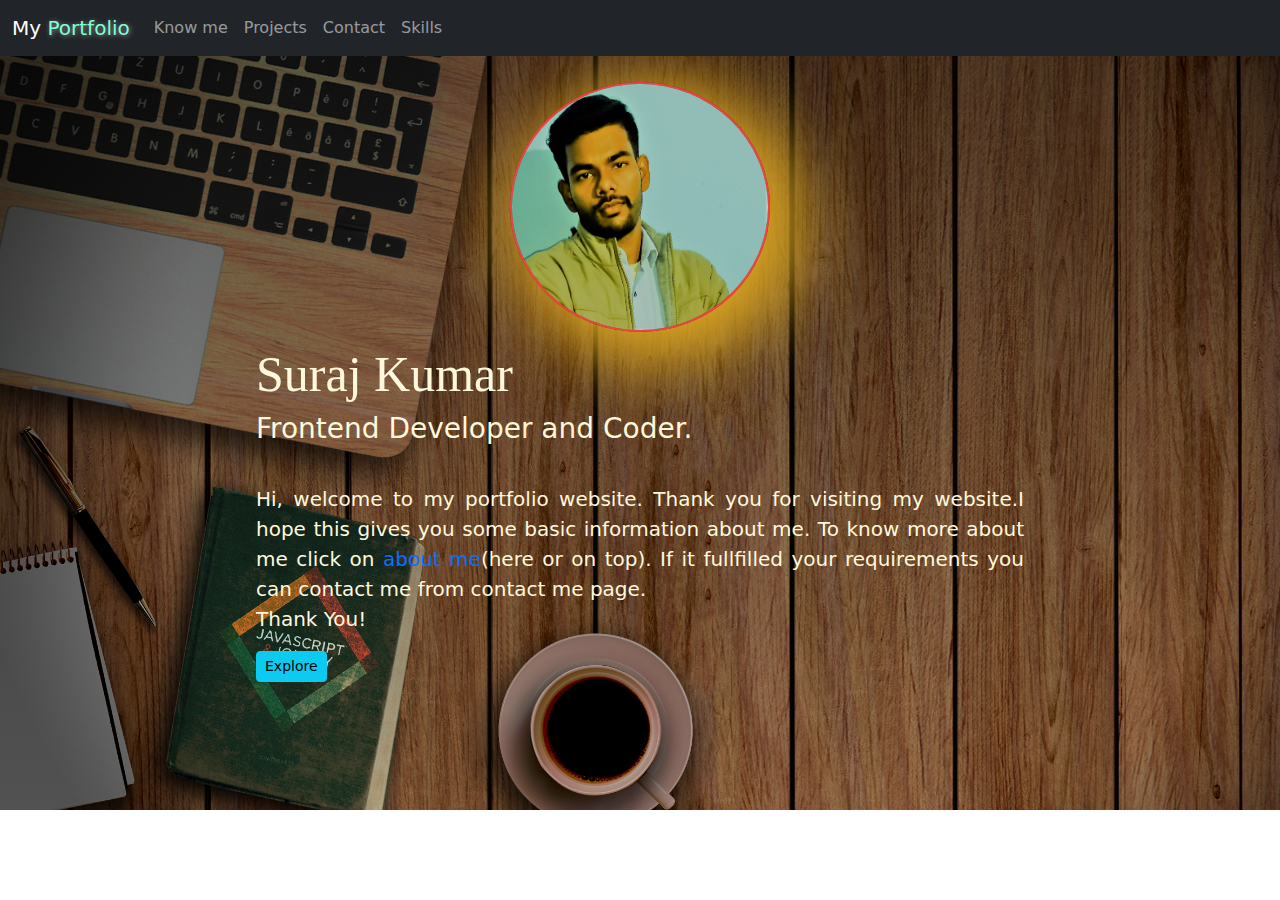
<file: index.html>
<!DOCTYPE html>
<html lang="en">
  <head>
    <meta charset="utf-8" />
    <meta name="viewport" content="width=device-width, initial-scale=1" />

    <!-- Bootstrap CSS -->
    <link
      rel="stylesheet"
      href="https://cdn.jsdelivr.net/npm/bootstrap@5.2.0/dist/css/bootstrap.min.css"
      crossorigin="anonymous"
    />
    <link rel="stylesheet" href="style.css" />
    <title>Suraj Kumar</title>
    <link rel="icon" type="image/x-icon" href="favicon.ico" />
    <style>
      /* width */
      ::-webkit-scrollbar {
        width: 10px;
        height: 10px;
      }

      /* Track */
      ::-webkit-scrollbar-track {
        background: #f1f1f1;
      }

      /* Handle */
      ::-webkit-scrollbar-thumb {
        background: #878787;
        border-radius: 5px;
      }

      /* Handle on hover */
      ::-webkit-scrollbar-thumb:hover {
        background: #555;
      }
    </style>
  </head>
  <body>
    <section class="home">
      <nav class="navbar navbar-expand-lg navbar-dark bg-dark">
        <div class="container-fluid">
          <a class="navbar-brand" href="index.html"
            >My
            <span
              style="
                color: aquamarine;
                text-shadow: 1px 1px 5px rgba(255, 255, 255, 0.5);
              "
              >Portfolio</span
            ></a
          >
          <button
            class="navbar-toggler"
            type="button"
            data-bs-toggle="collapse"
            data-bs-target="#navbarSupportedContent"
            aria-controls="navbarSupportedContent"
            aria-expanded="false"
            aria-label="Toggle navigation"
          >
            <span class="navbar-toggler-icon"></span>
          </button>
          <div class="collapse navbar-collapse" id="navbarSupportedContent">
            <ul class="navbar-nav me-auto mb-2 mb-lg-0">
              <li class="nav-item">
                <a class="nav-link" aria-current="page" href="about.html"
                  >Know me
                </a>
              </li>
              <li class="nav-item">
                <a class="nav-link" href="projects.html">Projects</a>
              </li>
              <li class="nav-item">
                <a class="nav-link" href="contact.html">Contact</a>
              </li>
              <li class="nav-item">
                <a class="nav-link" href="skills.html">Skills</a>
              </li>
            </ul>
          </div>
        </div>
      </nav>
      <div class="image">
        <img src="myimg.jpg" alt="myimage" />
      </div>
      <div class="intro">
        <h1 class="name">Suraj Kumar</h1>
        <h3 style="font-weight: 300">Frontend Developer and Coder.</h3>
        <br />
        <p>
          Hi, welcome to my portfolio website. Thank you for visiting my
          website.I hope this gives you some basic information about me. To know
          more about me click on
          <a href="about.html" style="text-decoration: none">about me</a>(here
          or on top). If it fullfilled your requirements you can contact me from
          contact me page. <br /><b>Thank You!</b>
        </p>
        <button type="button" class="btn btn-info btn-sm">Explore</button>
      </div>
    </section>

    <script
      src="https://cdn.jsdelivr.net/npm/bootstrap@5.2.0/dist/js/bootstrap.bundle.min.js"
      integrity="sha384-A3rJD856KowSb7dwlZdYEkO39Gagi7vIsF0jrRAoQmDKKtQBHUuLZ9AsSv4jD4Xa"
      crossorigin="anonymous"
    ></script>

    <!-- Option 2: Separate Popper and Bootstrap JS -->
    <!--
    <script src="https://cdn.jsdelivr.net/npm/@popperjs/core@2.11.5/dist/umd/popper.min.js" integrity="sha384-Xe+8cL9oJa6tN/veChSP7q+mnSPaj5Bcu9mPX5F5xIGE0DVittaqT5lorf0EI7Vk" crossorigin="anonymous"></script>
    <script src="https://cdn.jsdelivr.net/npm/bootstrap@5.2.0/dist/js/bootstrap.min.js" integrity="sha384-ODmDIVzN+pFdexxHEHFBQH3/9/vQ9uori45z4JjnFsRydbmQbmL5t1tQ0culUzyK" crossorigin="anonymous"></script>
    -->
  </body>
</html>
</file>
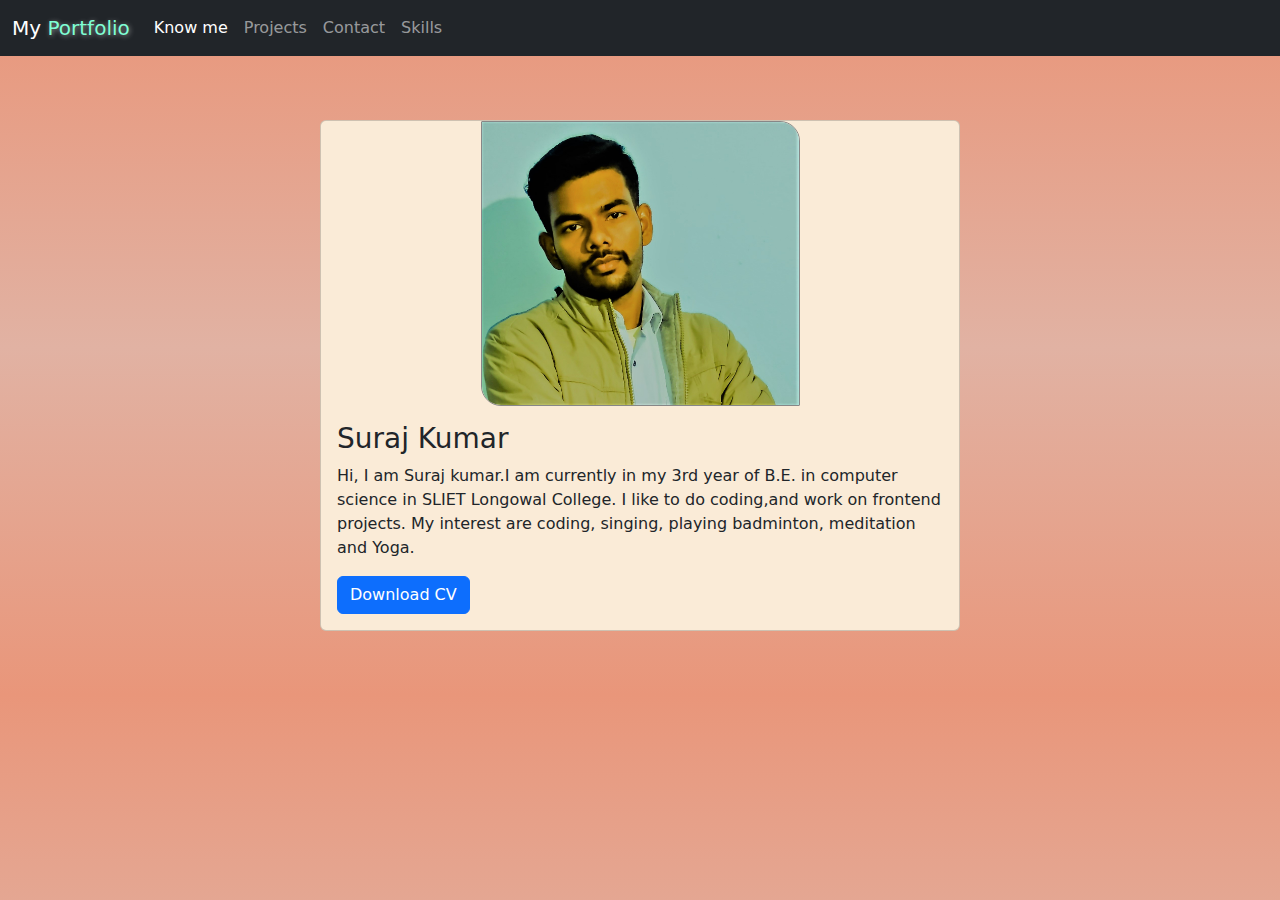
<file: about.html>
<!DOCTYPE html>
<html lang="en">
  <head>
    <meta charset="utf-8" />
    <meta name="viewport" content="width=device-width, initial-scale=1" />

    <!-- Bootstrap CSS -->
    <link
      rel="stylesheet"
      href="https://cdn.jsdelivr.net/npm/bootstrap@5.2.0/dist/css/bootstrap.min.css"
      crossorigin="anonymous"
    />

    <title>About me</title>
    <link rel="icon" type="image/x-icon" href="favicon.ico" />
  </head>
  <style>
    body {
      background: linear-gradient(darksalmon, rgb(225, 178, 163), darksalmon);
    }
    /* width */
    ::-webkit-scrollbar {
      width: 10px;
      height: 10px;
    }

    /* Track */
    ::-webkit-scrollbar-track {
      background: #f1f1f1;
    }

    /* Handle */
    ::-webkit-scrollbar-thumb {
      background: #878787;
      border-radius: 5px;
    }

    /* Handle on hover */
    ::-webkit-scrollbar-thumb:hover {
      background: #555;
    }
  </style>
  <body>
    <section class="home">
      <nav class="navbar navbar-expand-lg navbar-dark bg-dark">
        <div class="container-fluid">
          <a class="navbar-brand" href="index.html"
            >My
            <span
              style="
                color: aquamarine;
                text-shadow: 1px 1px 5px rgba(255, 255, 255, 0.5);
              "
              >Portfolio</span
            ></a
          >
          <button
            class="navbar-toggler"
            type="button"
            data-bs-toggle="collapse"
            data-bs-target="#navbarSupportedContent"
            aria-controls="navbarSupportedContent"
            aria-expanded="false"
            aria-label="Toggle navigation"
          >
            <span class="navbar-toggler-icon"></span>
          </button>
          <div class="collapse navbar-collapse" id="navbarSupportedContent">
            <ul class="navbar-nav me-auto mb-2 mb-lg-0">
              <li class="nav-item">
                <a class="nav-link active" aria-current="page" href="about.html"
                  >Know me
                </a>
              </li>
              <li class="nav-item">
                <a class="nav-link" href="projects.html">Projects</a>
              </li>
              <li class="nav-item">
                <a class="nav-link" href="contact.html">Contact</a>
              </li>
              <li class="nav-item">
                <a class="nav-link" href="skills.html">Skills</a>
              </li>
            </ul>
          </div>
        </div>
      </nav>

      <div
        class="card"
        style="max-width: 40rem; margin: 5% auto; background-color: antiquewhite"
      >
        <img
          src="myimg.jpg"
          class="card-img-top"
          style="
            width: 50%;
            margin: auto;
            border: 1px solid #878787;
            border-radius: 1px 20px;
          "
        />
        <div class="card-body">
          <h3 class="card-title">Suraj Kumar</h3>
          <p class="card-text">
            Hi, I am Suraj kumar.I am currently in my 3rd year of B.E. in
            computer science in SLIET Longowal College. I like to do coding,and
            work on frontend projects. My interest are coding, singing, playing
            badminton, meditation and Yoga.
          </p>
          <a href="Suraj's Resume.pdf" class="btn btn-primary">Download CV</a>
        </div>
      </div>
    </section>

    <script
      src="https://cdn.jsdelivr.net/npm/bootstrap@5.2.0/dist/js/bootstrap.bundle.min.js"
      integrity="sha384-A3rJD856KowSb7dwlZdYEkO39Gagi7vIsF0jrRAoQmDKKtQBHUuLZ9AsSv4jD4Xa"
      crossorigin="anonymous"
    ></script>

    <!-- Option 2: Separate Popper and Bootstrap JS -->
    <!--
    <script src="https://cdn.jsdelivr.net/npm/@popperjs/core@2.11.5/dist/umd/popper.min.js" integrity="sha384-Xe+8cL9oJa6tN/veChSP7q+mnSPaj5Bcu9mPX5F5xIGE0DVittaqT5lorf0EI7Vk" crossorigin="anonymous"></script>
    <script src="https://cdn.jsdelivr.net/npm/bootstrap@5.2.0/dist/js/bootstrap.min.js" integrity="sha384-ODmDIVzN+pFdexxHEHFBQH3/9/vQ9uori45z4JjnFsRydbmQbmL5t1tQ0culUzyK" crossorigin="anonymous"></script>
    -->
  </body>
</html>
</file>
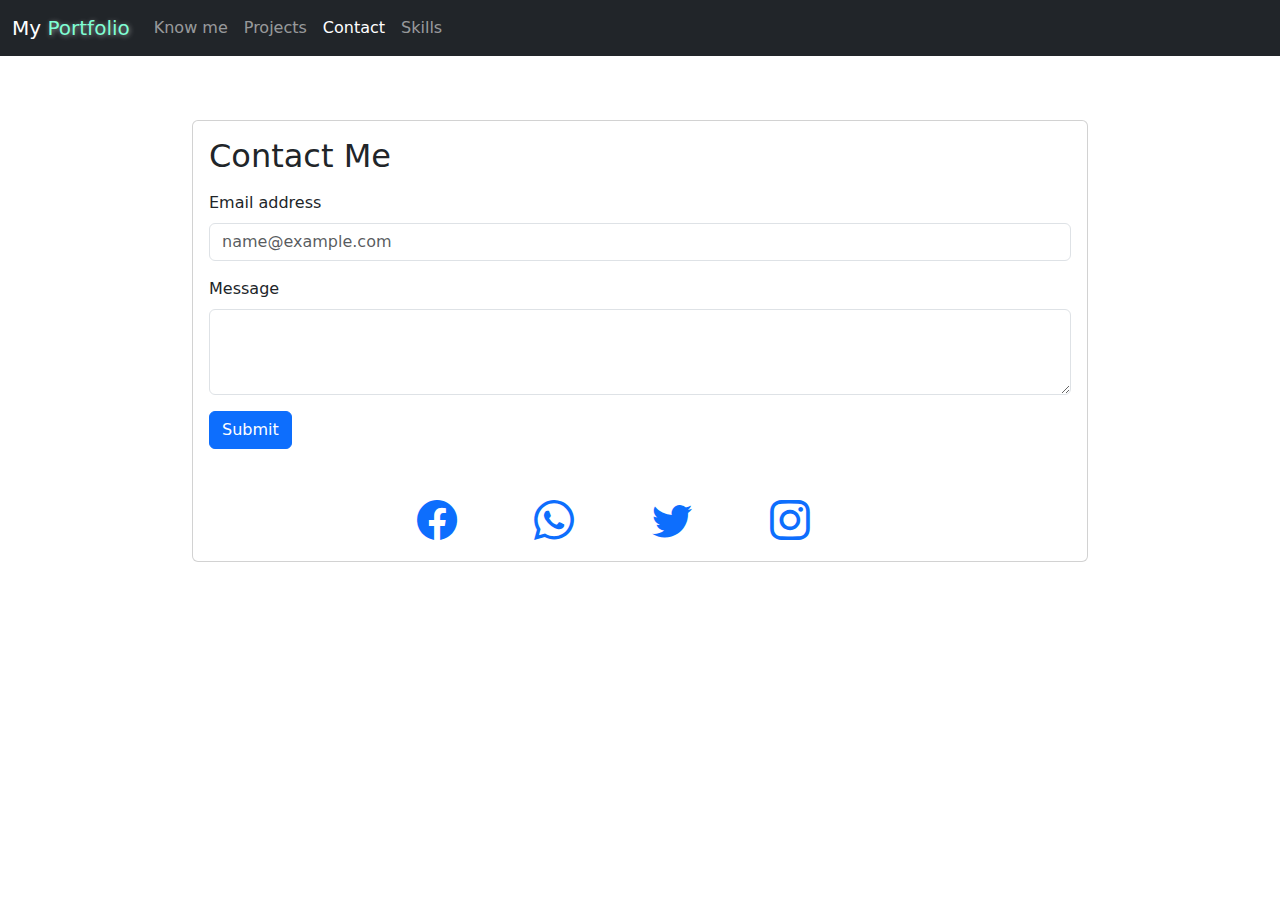
<file: contact.html>
<!DOCTYPE html>
<html lang="en">
  <head>
    <meta charset="utf-8" />
    <meta name="viewport" content="width=device-width, initial-scale=1" />

    <!-- Bootstrap CSS -->
    <link
      rel="stylesheet"
      href="https://cdn.jsdelivr.net/npm/bootstrap@5.2.0/dist/css/bootstrap.min.css"
      
      crossorigin="anonymous"
    />
    <link rel="stylesheet" href="https://cdn.jsdelivr.net/npm/bootstrap-icons@1.9.1/font/bootstrap-icons.css">
    <title>Contact me</title>
    <link rel="icon" type="image/x-icon" href="favicon.ico">
    <style>
      /* width */
::-webkit-scrollbar {
  width: 10px;
  height:10px;
}

/* Track */
::-webkit-scrollbar-track {
  background: #f1f1f1;
  
}

/* Handle */
::-webkit-scrollbar-thumb {
  background: #878787;
  border-radius: 5px;
}

/* Handle on hover */
::-webkit-scrollbar-thumb:hover {
  background: #555;
}

  </style>
  </head>
  <body>
    <section class="home">
      <nav class="navbar navbar-expand-lg navbar-dark bg-dark">
        <div class="container-fluid">
          <a class="navbar-brand" href="index.html">My <span style="color:aquamarine;text-shadow: 1px 1px 5px rgba(255, 255, 255, 0.5);">Portfolio</span></a>
          <button
            class="navbar-toggler"
            type="button"
            data-bs-toggle="collapse"
            data-bs-target="#navbarSupportedContent"
            aria-controls="navbarSupportedContent"
            aria-expanded="false"
            aria-label="Toggle navigation"
          >
            <span class="navbar-toggler-icon"></span>
          </button>
          <div class="collapse navbar-collapse" id="navbarSupportedContent">
            <ul class="navbar-nav me-auto mb-2 mb-lg-0">
              <li class="nav-item">
                <a class="nav-link" aria-current="page" href="about.html">Know me </a>
              </li>
              <li class="nav-item">
                <a class="nav-link" href="projects.html">Projects</a>
              </li>
              <li class="nav-item">
                <a class="nav-link active" href="contact.html">Contact</a>
              </li>
              <li class="nav-item">
                <a class="nav-link" href="skills.html">Skills</a>
              </li>
            </ul>
          </div>
        </div>
      </nav>

       <div style="width:70%; margin: 5% auto;">


        <div class="card">
          <div class="card-body">
            <h2 class="card-title">Contact Me</h2>
            <p class="card-text">
              <div class="mb-3">
                <label for="exampleFormControlInput1" class="form-label">Email address</label>
                <input type="email" class="form-control" id="exampleFormControlInput1" placeholder="name@example.com">
              </div>
              <div class="mb-3">
                <label for="exampleFormControlTextarea1" class="form-label">Message</label>
                <textarea class="form-control" id="exampleFormControlTextarea1" rows="3"></textarea>
              </div>
              <button class="btn btn-primary">Submit</button>
            </p>
           
          </div>
          <div style="width:50%;margin:10px auto;">
            <div class="row">
              <div class="col-3">
                <a href="#"><i class="bi bi-facebook" style="font-size:40px;"></i></a>
              </div>
              <div class="col-3">
                <a href="#"><i class="bi bi-whatsapp" style="font-size:40px;"></i></a>
              </div>
              <div class="col-3">
                <a href="#"><i class="bi bi-twitter" style="font-size:40px;"></i></a>
              </div>
              <div class="col-3">
                <a href="#"><i class="bi bi-instagram" style="font-size:40px;"></i></a>
              </div>
            </div>
          </div>
        </div>
        
    </div>
    </section>

    <script
      src="https://cdn.jsdelivr.net/npm/bootstrap@5.2.0/dist/js/bootstrap.bundle.min.js"
      integrity="sha384-A3rJD856KowSb7dwlZdYEkO39Gagi7vIsF0jrRAoQmDKKtQBHUuLZ9AsSv4jD4Xa"
      crossorigin="anonymous"
    ></script>

    <!-- Option 2: Separate Popper and Bootstrap JS -->
    
    <script src="https://cdn.jsdelivr.net/npm/@popperjs/core@2.11.5/dist/umd/popper.min.js" integrity="sha384-Xe+8cL9oJa6tN/veChSP7q+mnSPaj5Bcu9mPX5F5xIGE0DVittaqT5lorf0EI7Vk" crossorigin="anonymous"></script>
    <script src="https://cdn.jsdelivr.net/npm/bootstrap@5.2.0/dist/js/bootstrap.min.js" integrity="sha384-ODmDIVzN+pFdexxHEHFBQH3/9/vQ9uori45z4JjnFsRydbmQbmL5t1tQ0culUzyK" crossorigin="anonymous"></script>
   
  </body>
</html>
</file>
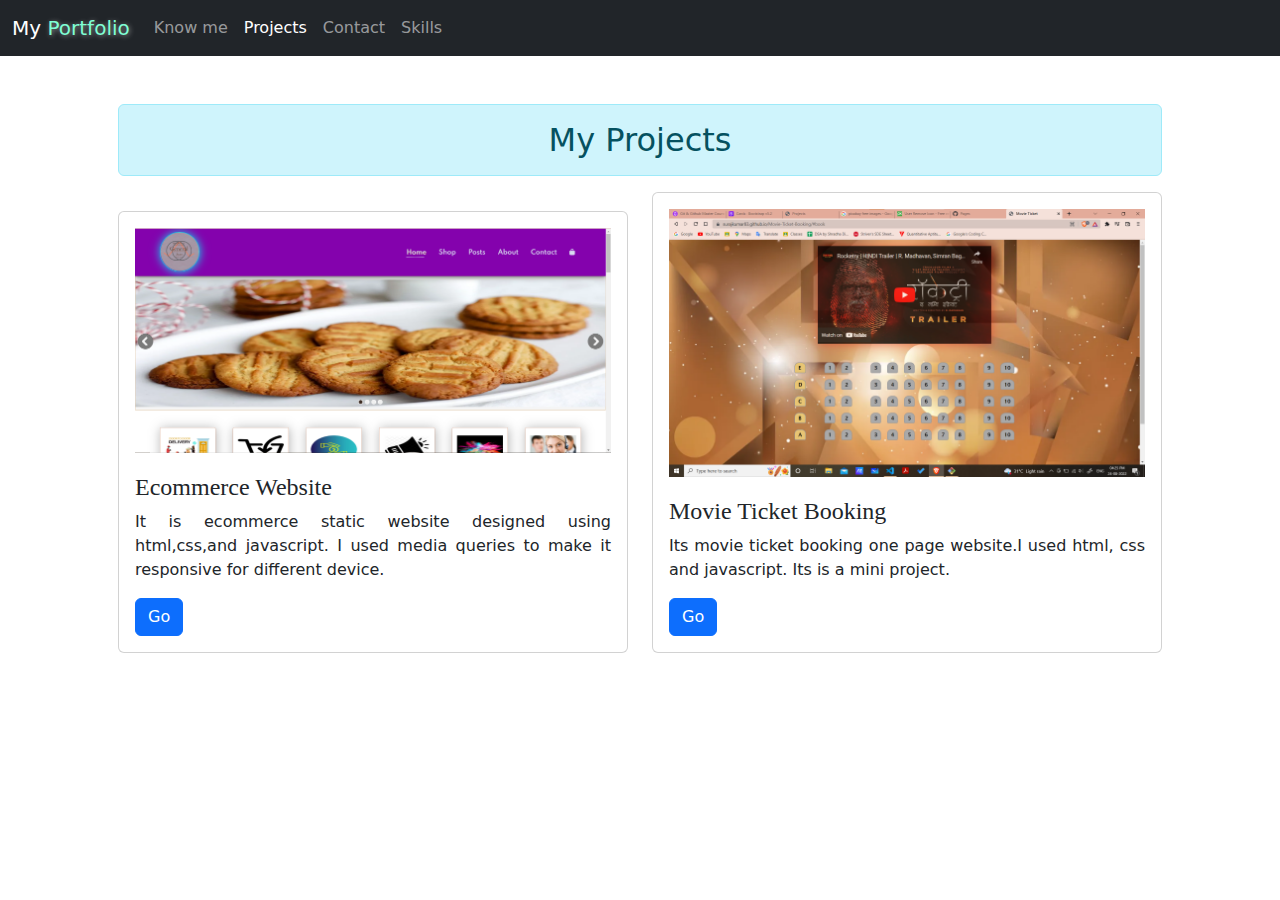
<file: projects.html>
<!DOCTYPE html>
<html lang="en">
  <head>
    <meta charset="utf-8" />
    <meta name="viewport" content="width=device-width, initial-scale=1" />

    <!-- Bootstrap CSS -->
    <link
      rel="stylesheet"
      href="https://cdn.jsdelivr.net/npm/bootstrap@5.2.0/dist/css/bootstrap.min.css"
      crossorigin="anonymous"
    />

    <title>Projects</title>
    <link rel="icon" type="image/x-icon" href="favicon.ico">
    <style>
        /* width */
::-webkit-scrollbar {
    width: 10px;
    height:10px;
  }
  
  /* Track */
  ::-webkit-scrollbar-track {
    background: #f1f1f1;
    
  }
  
  /* Handle */
  ::-webkit-scrollbar-thumb {
    background: #878787;
    border-radius: 5px;
  }
  
  /* Handle on hover */
  ::-webkit-scrollbar-thumb:hover {
    background: #555;
  }

    </style>
  </head>
  <body>
    <section class="home">
      <nav class="navbar navbar-expand-lg navbar-dark bg-dark">
        <div class="container-fluid">
          <a class="navbar-brand" href="index.html"
            >My
            <span
              style="
                color: aquamarine;
                text-shadow: 1px 1px 5px rgba(255, 255, 255, 0.5);
              "
              >Portfolio</span
            ></a
          >
          <button
            class="navbar-toggler"
            type="button"
            data-bs-toggle="collapse"
            data-bs-target="#navbarSupportedContent"
            aria-controls="navbarSupportedContent"
            aria-expanded="false"
            aria-label="Toggle navigation"
          >
            <span class="navbar-toggler-icon"></span>
          </button>
          <div class="collapse navbar-collapse" id="navbarSupportedContent">
            <ul class="navbar-nav me-auto mb-2 mb-lg-0">
              <li class="nav-item">
                <a class="nav-link" aria-current="page" href="about.html"
                  >Know me
                </a>
              </li>
              <li class="nav-item">
                <a class="nav-link active" href="projects.html">Projects</a>
              </li>
              <li class="nav-item">
                <a class="nav-link" href="contact.html">Contact</a>
              </li>
              <li class="nav-item">
                <a class="nav-link" href="skills.html">Skills</a>
              </li>
            </ul>
          </div>
        </div>
      </nav>

      <div class="container p-5 ">
        <h2 class="alert alert-info text-center">
             My Projects
        </h2>
        <div class="row">
            <div class="col-sm-6 mb-2" style="margin:auto;">
              <div class="card">
                <div class="card-body">
                  <img src="ecommerce.png" style="width: 100%; height: 20%; margin-bottom:20px;" />
                  <h4 class="card-title" style="font-family:Georgia, 'Times New Roman', Times, serif;">Ecommerce Website</h4>
                  <p class="card-text" style="text-align:justify;">
                    It is ecommerce static website designed using html,css,and
                    javascript. I used media queries to make it responsive for
                    different device.
                  </p>
                  <a
                    href="https://surajkumar83.github.io/BarphylalGeneralStore/"
                    class="btn btn-primary"
                    >Go</a
                  >
                </div>
              </div>
            </div>
            <div class="col-sm-6 mb-2" style="margin:auto;">
              <div class="card">
                <div class="card-body">
                    <img src="movie ticket booking.png" style="width: 100%; height: 15%; margin-bottom:20px;" />
                  <h4 class="card-title" style="font-family:Georgia, 'Times New Roman', Times, serif;">Movie Ticket Booking</h4>
                  <p class="card-text " style="text-align:justify;">
                   Its movie ticket booking one page website.I used html, css and javascript.
                   Its is a mini project.
                  </p>
                  <a href="https://surajkumar83.github.io/Movie-Ticket-Booking/#book" class="btn btn-primary">Go </a>
                </div>
              </div>
            </div>
          </div>
      </div>
    </section>

    <script
      src="https://cdn.jsdelivr.net/npm/bootstrap@5.2.0/dist/js/bootstrap.bundle.min.js"
      integrity="sha384-A3rJD856KowSb7dwlZdYEkO39Gagi7vIsF0jrRAoQmDKKtQBHUuLZ9AsSv4jD4Xa"
      crossorigin="anonymous"
    ></script>

    <!-- Option 2: Separate Popper and Bootstrap JS -->
    <!--
    <script src="https://cdn.jsdelivr.net/npm/@popperjs/core@2.11.5/dist/umd/popper.min.js" integrity="sha384-Xe+8cL9oJa6tN/veChSP7q+mnSPaj5Bcu9mPX5F5xIGE0DVittaqT5lorf0EI7Vk" crossorigin="anonymous"></script>
    <script src="https://cdn.jsdelivr.net/npm/bootstrap@5.2.0/dist/js/bootstrap.min.js" integrity="sha384-ODmDIVzN+pFdexxHEHFBQH3/9/vQ9uori45z4JjnFsRydbmQbmL5t1tQ0culUzyK" crossorigin="anonymous"></script>
    -->
  </body>
</html>
</file>
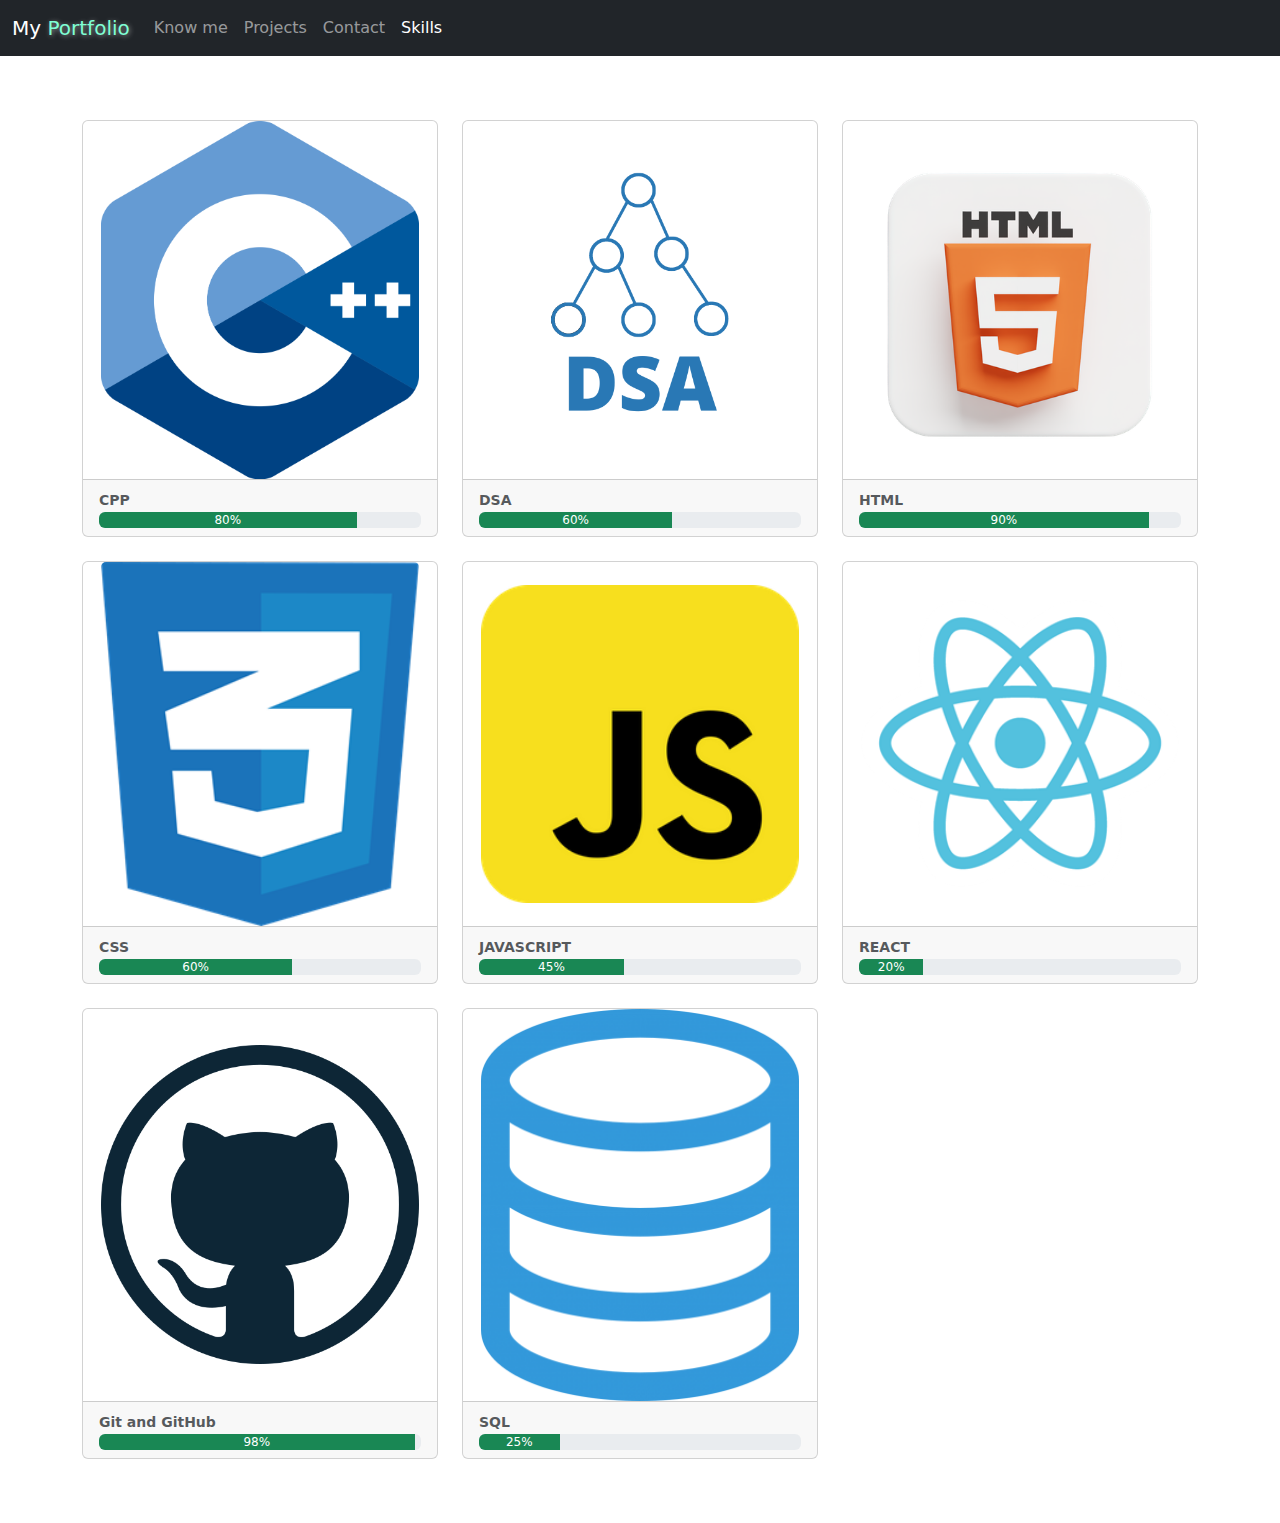
<file: skills.html>
<!DOCTYPE html>
<html lang="en">
  <head>
    <meta charset="utf-8" />
    <meta name="viewport" content="width=device-width, initial-scale=1" />

    <!-- Bootstrap CSS -->
    <link
      rel="stylesheet"
      href="https://cdn.jsdelivr.net/npm/bootstrap@5.2.0/dist/css/bootstrap.min.css"
      
      crossorigin="anonymous"
    />
    <link rel="stylesheet" href="https://cdn.jsdelivr.net/npm/bootstrap-icons@1.9.1/font/bootstrap-icons.css">
    <title>Skills</title>
    <link rel="icon" type="image/x-icon" href="favicon.ico">
    <style>
        /* width */
::-webkit-scrollbar {
    width: 10px;
    height:10px;
  }
  
  /* Track */
  ::-webkit-scrollbar-track {
    background: #f1f1f1;
    
  }
  
  /* Handle */
  ::-webkit-scrollbar-thumb {
    background: #878787;
    border-radius: 5px;
  }
  
  /* Handle on hover */
  ::-webkit-scrollbar-thumb:hover {
    background: #555;
  }

    </style>
  </head>
  <body>
    <section class="home">
      <nav class="navbar navbar-expand-lg navbar-dark bg-dark">
        <div class="container-fluid">
          <a class="navbar-brand" href="index.html">My <span style="color:aquamarine;text-shadow: 1px 1px 5px rgba(255, 255, 255, 0.5);">Portfolio</span></a>
          <button
            class="navbar-toggler"
            type="button"
            data-bs-toggle="collapse"
            data-bs-target="#navbarSupportedContent"
            aria-controls="navbarSupportedContent"
            aria-expanded="false"
            aria-label="Toggle navigation"
          >
            <span class="navbar-toggler-icon"></span>
          </button>
          <div class="collapse navbar-collapse" id="navbarSupportedContent">
            <ul class="navbar-nav me-auto mb-2 mb-lg-0">
              <li class="nav-item">
                <a class="nav-link" aria-current="page" href="about.html">Know me </a>
              </li>
              <li class="nav-item">
                <a class="nav-link" href="projects.html">Projects</a>
              </li>
              <li class="nav-item">
                <a class="nav-link " href="contact.html">Contact</a>
              </li>
              <li class="nav-item">
                <a class="nav-link active" href="skills.html">Skills</a>
              </li>
            </ul>
          </div>
        </div>
      </nav>
       
      <div class="container" style="margin:5% auto;">
        <div class="row row-cols-1 row-cols-md-3 g-4">
            <div class="col">
              <div class="card h-100">
                <img src="cpp.png" class="card-img-top" style="width:90%;margin:auto;">
              
                <div class="card-footer">
                  <small class="text-muted"><b>CPP</b></small>
                  <div class="progress">
                    <div class="progress-bar bg-success" role="progressbar" style="width: 80%" aria-valuenow="25" aria-valuemin="0" aria-valuemax="100"></div>
                  </div>
                </div>
              </div>
            </div>
            <div class="col">
              <div class="card h-100">
                <img src="dsa.png" class="card-img-top" style="width:90%;margin:auto;">
                
                <div class="card-footer">
                  <small class="text-muted"><b>DSA</b></small>
                  <div class="progress">
                    <div class="progress-bar bg-success" role="progressbar" style="width: 60%" aria-valuenow="25" aria-valuemin="0" aria-valuemax="100"></div>
                  </div>
                </div>
              </div>
            </div>
            <div class="col">
              <div class="card h-100">
                <img src="html-5728485-4781249.webp" class="card-img-top" style="width:90%;margin:auto;">
                
                <div class="card-footer">
                  <small class="text-muted"><b>HTML</b></small>
                  <div class="progress">
                    <div class="progress-bar bg-success" role="progressbar" style="width: 90%" aria-valuenow="25" aria-valuemin="0" aria-valuemax="100"></div>
                  </div>
                </div>
              </div>
            </div>
          

          
            <div class="col">
              <div class="card h-100">
                <img src="css.png" class="card-img-top" style="width:90%;margin:auto;">
              
                <div class="card-footer">
                  <small class="text-muted"><b>CSS</b></small>
                  <div class="progress">
                    <div class="progress-bar bg-success" role="progressbar" style="width: 60%" aria-valuenow="25" aria-valuemin="0" aria-valuemax="100"></div>
                  </div>
                </div>
              </div>
            </div>
            <div class="col">
              <div class="card h-100">
                <img src="js.webp" class="card-img-top" style="width:90%;margin:auto;">
                
                <div class="card-footer">
                  <small class="text-muted"><b>JAVASCRIPT</b></small>
                  <div class="progress">
                    <div class="progress-bar bg-success" role="progressbar" style="width: 45%" aria-valuenow="25" aria-valuemin="0" aria-valuemax="100"></div>
                  </div>
                </div>
              </div>
            </div>
            <div class="col">
              <div class="card h-100">
                <img src="react-logo-7B3CE81517-seeklogo.com.png" class="card-img-top" style="width:90%;margin:auto;">
                
                <div class="card-footer">
                  <small class="text-muted"><b>REACT</b></small>
                  <div class="progress">
                    <div class="progress-bar bg-success" role="progressbar" style="width: 20%" aria-valuenow="25" aria-valuemin="0" aria-valuemax="100"></div>
                  </div>
                </div>
              </div>
            </div>
            <div class="col">
                <div class="card h-100">
                  <img src="github-512.webp" class="card-img-top" style="width:90%;margin:auto;">
                  
                  <div class="card-footer">
                    <small class="text-muted"><b>Git and GitHub</b></small>
                    <div class="progress">
                        <div class="progress-bar bg-success" id="progress" role="progressbar" style="width: 98%" aria-valuenow="25" aria-valuemin="0" aria-valuemax="100"></div>
                      </div>
                  </div>
                </div>
              </div>
          
          <div class="col">
            <div class="card h-100">
              <img src="sql.png" class="card-img-top" style="width:90%;margin:auto;">
              

              <div class="card-footer">
                <small class="text-muted"><b>SQL</b></small>
                <div class="progress">
                    <div class="progress-bar bg-success" id="progress" role="progressbar" style="width: 25%" aria-valuenow="25" aria-valuemin="0" aria-valuemax="100"></div>
                  </div>
              </div>
            </div>
          </div>
      </div>
      </div>
       
    </div>
    </section>

    <script
      src="https://cdn.jsdelivr.net/npm/bootstrap@5.2.0/dist/js/bootstrap.bundle.min.js"
      integrity="sha384-A3rJD856KowSb7dwlZdYEkO39Gagi7vIsF0jrRAoQmDKKtQBHUuLZ9AsSv4jD4Xa"
      crossorigin="anonymous"
    >
     
</script>
<script>
    let progress =document.getElementsByClassName("progress-bar");
    let arr=Array.from(progress);
    arr.forEach((e)=>{
        e.innerHTML=e.getAttribute("style").slice(6);
    });
     
</script>

    <!-- Option 2: Separate Popper and Bootstrap JS -->
<!--     
    <script src="https://cdn.jsdelivr.net/npm/@popperjs/core@2.11.5/dist/umd/popper.min.js" integrity="sha384-Xe+8cL9oJa6tN/veChSP7q+mnSPaj5Bcu9mPX5F5xIGE0DVittaqT5lorf0EI7Vk" crossorigin="anonymous"></script>
    <script src="https://cdn.jsdelivr.net/npm/bootstrap@5.2.0/dist/js/bootstrap.min.js" integrity="sha384-ODmDIVzN+pFdexxHEHFBQH3/9/vQ9uori45z4JjnFsRydbmQbmL5t1tQ0culUzyK" crossorigin="anonymous"></script>
    -->
  </body>
</html>
</file>
<file: style.css>
*{
    margin:0;
    padding:0;
}
/* width */
::-webkit-scrollbar {
    width: 10px;
    height:10px;
  }
  
  /* Track */
  ::-webkit-scrollbar-track {
    background: #f1f1f1;
    
  }
  
  /* Handle */
  ::-webkit-scrollbar-thumb {
    background: #878787;
    border-radius: 5px;
  }
  
  /* Handle on hover */
  ::-webkit-scrollbar-thumb:hover {
    background: #555;
  }

.home{
    height:100%;
    background:linear-gradient(rgba(0,0,0,0.5), rgba(0,0,0,0.1)), url("background.jpg");
    background-size: cover;
}
.image {
    margin:2% auto 1%;
    box-shadow:  1em 1em 5em goldenrod;
    width:260px;
    height:250px;
    border-radius:50%;
}
.image img{
    border:2px solid rgb(246, 64, 64);
    box-shadow:  1em 1em 5em goldenrod;
    width:100%;
    height:100%;
    border-radius:50%;
}
.intro{
    color:cornsilk;
    padding:0 20% 10% 20%;
    text-align:justify;
    font-size: 20px;
    font-weight: 200;
}
.name{
    font-size: 50px;
    font-weight: 500;
    font-family:Cambria, Cochin, Georgia, Times, 'Times New Roman', serif;
}
</file>
